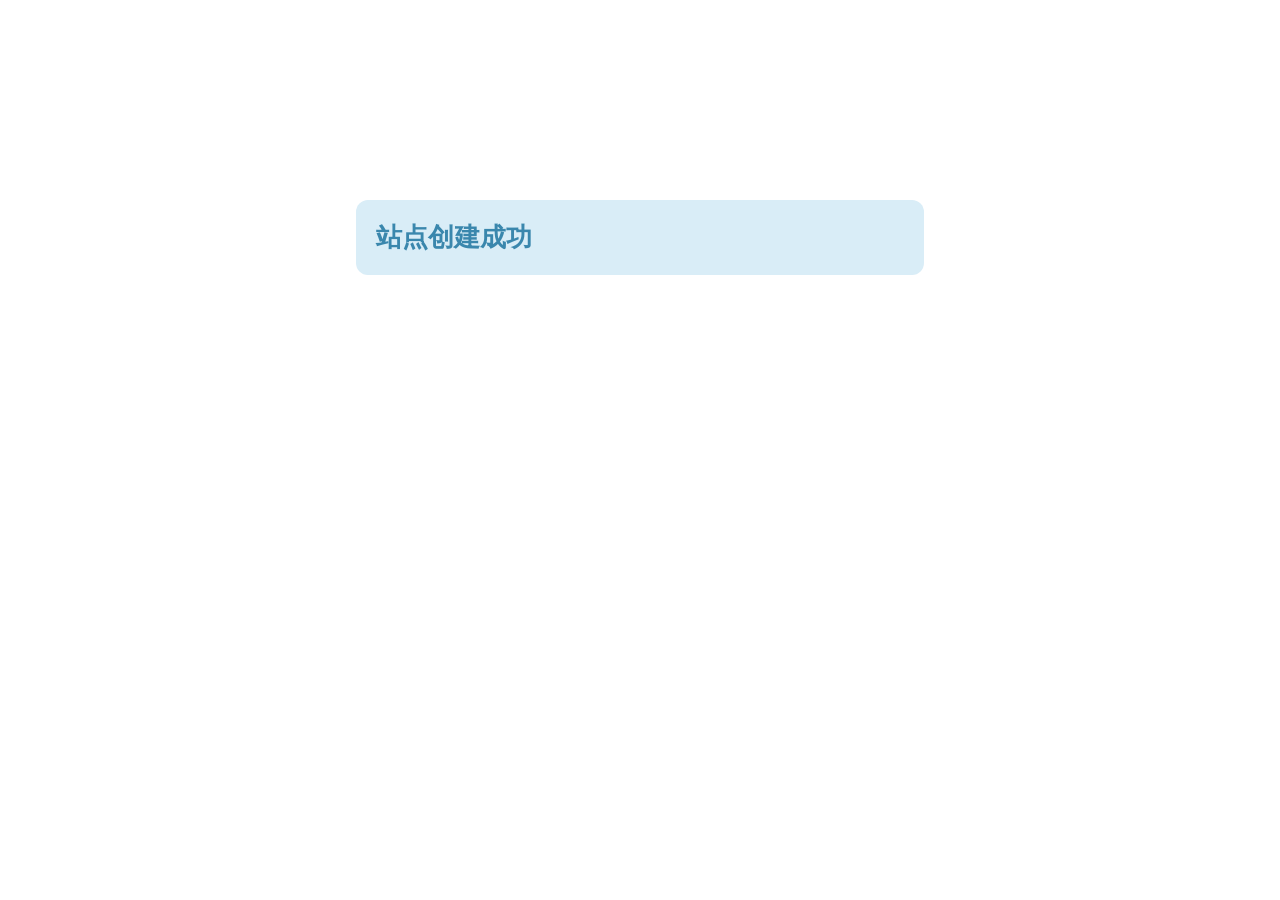
<file: error/index.html>
<!DOCTYPE html>
<html lang="zh-CN">
<head>
  <meta charset="utf-8">
  <title>   创建成功</title>
  <meta name="keywords" content="">
  <meta name="description" content="">
  <meta name="renderer" content="webkit">
  <meta http-equiv="X-UA-Compatible" content="IE=edge,chrome=1">
  <meta name="viewport" content="width=device-width, initial-scale=1, maximum-scale=1">
  <meta name="apple-mobile-web-app-status-bar-style" content="black"> 
  <meta name="apple-mobile-web-app-capable" content="yes">
  <meta name="format-detection" content="telephone=no">
  <meta HTTP-EQUIV="pragma" CONTENT="no-cache"> 
  <meta HTTP-EQUIV="Cache-Control" CONTENT="no-store, must-revalidate"> 
  <meta HTTP-EQUIV="expires" CONTENT="Wed, 26 Feb 1997 08:21:57 GMT"> 
  <meta HTTP-EQUIV="expires" CONTENT="0">
  <style>
    body{
      font: 16px arial,'Microsoft Yahei','Hiragino Sans GB',sans-serif;
    }
    h1{
      margin: 0;
      color:#3a87ad;
      font-size: 26px;
    }
    .content{
      width: 45%;
      margin: 0 auto;
     
    }
    .content >div{
      margin-top: 200px;
      padding: 20px;
      background: #d9edf7;  
      border-radius: 12px;
    }
    .content dl{
      color: #2d6a88;
      line-height: 40px;
    } 
    .content div div {
      padding-bottom: 20px;
      text-align:center;
    }
  </style>
</head>
<body>
  <div class="content">
      <div>
           <h1>站点创建成功</h1>
        
        
    
      </div>
    </div> 
</body>
</html>
</file>
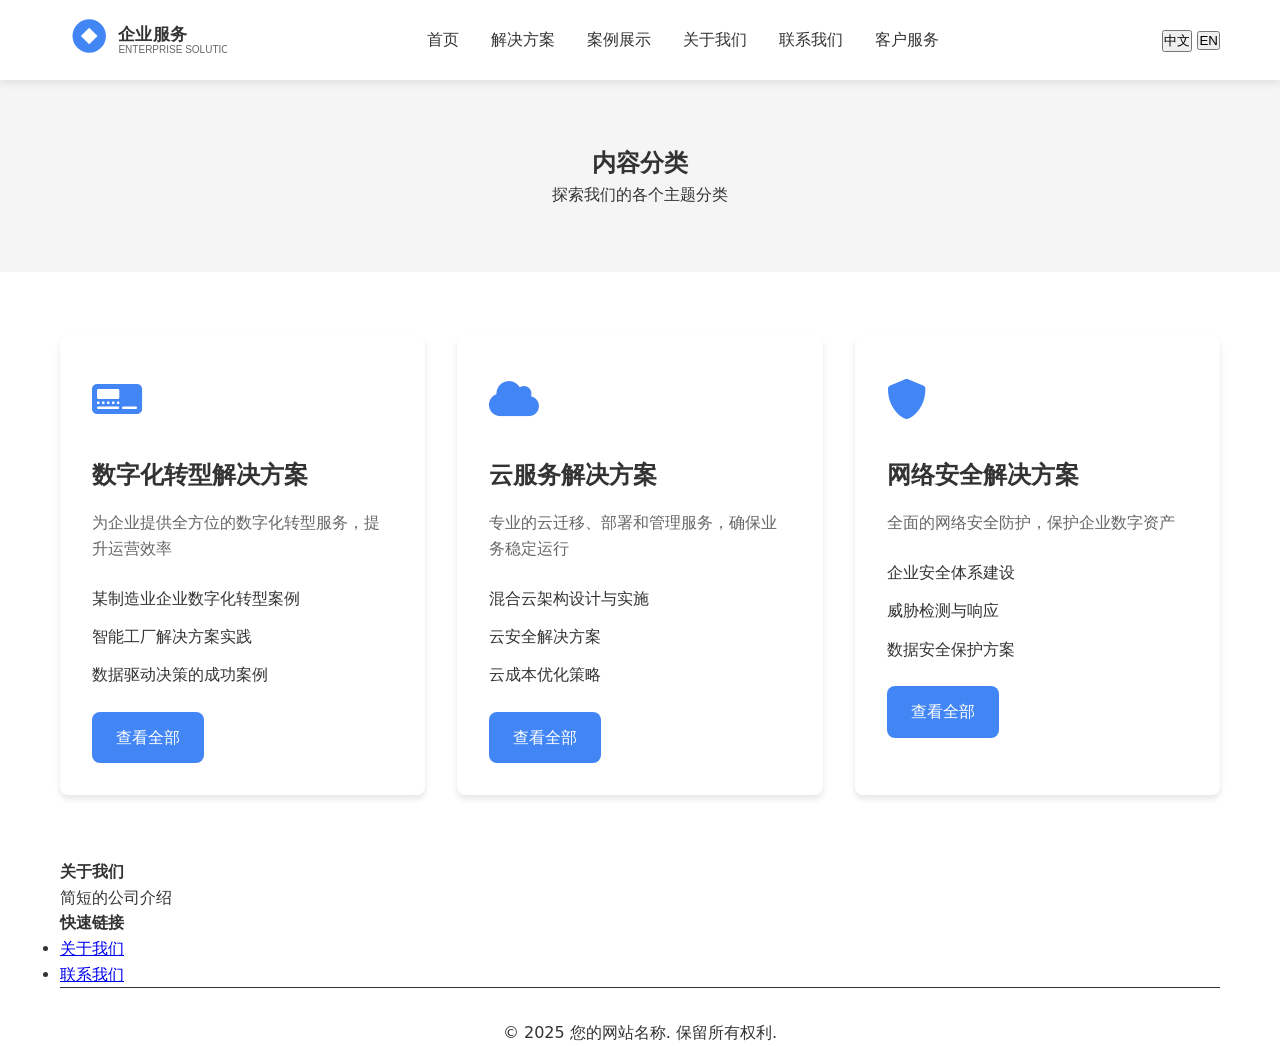
<file: category.html>
<!DOCTYPE html>
<html lang="zh-CN">
<head>
    <meta charset="UTF-8">
    <meta name="viewport" content="width=device-width, initial-scale=1.0">
    <meta name="description" content="企业服务解决方案 - 探索我们的全方位服务类别">
    <meta name="robots" content="index, follow">
    <title>解决方案 - 企业服务解决方案</title>
    <link rel="stylesheet" href="css/style.css">
    <link rel="stylesheet" href="https://cdnjs.cloudflare.com/ajax/libs/font-awesome/6.0.0/css/all.min.css">
    <link rel="stylesheet" href="https://unpkg.com/aos@next/dist/aos.css">
    <link rel="icon" type="image/svg+xml" href="images/favicon.svg">
    <!-- 结构化数据 -->
    <script type="application/ld+json">
        {
            "@context": "https://schema.org",
            "@type": "Organization",
            "name": "企业服务解决方案",
            "url": "https://www.cbq.ink",
            "logo": "images/logo.svg",
            "contactPoint": {
                "@type": "ContactPoint",
                "telephone": "+86-136-5093-3878",
                "contactType": "customer service"
            }
        }
        </script>
    <style>
    main { padding-top: var(--header-height); }
    .category-header {
        background: var(--light-gray);
        padding: 4rem 0;
        text-align: center;
    }
    .category-grid {
        display: grid;
        grid-template-columns: repeat(auto-fit, minmax(300px, 1fr));
        gap: 2rem;
        padding: 4rem 0;
    }
    .category-card {
        background: var(--white);
        border-radius: var(--border-radius);
        padding: 2rem;
        box-shadow: 0 4px 6px rgba(0,0,0,0.1);
        transition: transform 0.3s ease;
    }
    .category-card:hover {
        transform: translateY(-5px);
    }
    .category-icon {
        font-size: 2.5rem;
        color: var(--primary-color);
        margin-bottom: 1.5rem;
    }
    .category-card h2 {
        margin-bottom: 1rem;
        color: var(--text-color);
    }
    .category-card p {
        color: var(--dark-gray);
        margin-bottom: 1.5rem;
    }
    .recent-posts {
        list-style: none;
        margin: 1.5rem 0;
    }
    .recent-posts li {
        margin-bottom: 0.8rem;
    }
    .recent-posts a {
        color: var(--text-color);
        text-decoration: none;
        transition: color 0.3s;
    }
    .recent-posts a:hover {
        color: var(--primary-color);
    }
    .view-all {
        display: inline-block;
        padding: 0.8rem 1.5rem;
        background: var(--primary-color);
        color: var(--white);
        text-decoration: none;
        border-radius: var(--border-radius);
        transition: background-color 0.3s;
    }
    .view-all:hover {
        background: var(--secondary-color);
    }
    </style>
</head>
<body>
    <header class="main-header">
        <nav class="navbar">
            <div class="container">
                <div class="logo">
                    <a href="index.html">
                        <img src="images/logo.svg" alt="企业服务解决方案" data-i18n="[alt]nav.logo">
                    </a>
                </div>
                <button class="mobile-menu-toggle" aria-label="菜单">
                    <span></span>
                </button>
                <ul class="main-nav">
                    <li><a href="index.html" data-i18n="nav.home">首页</a></li>
                    <li><a href="category.html" class="active" data-i18n="nav.solutions">解决方案</a></li>
                    <li><a href="article.html" data-i18n="nav.cases">案例展示</a></li>
                    <li><a href="about.html" data-i18n="nav.about">关于我们</a></li>
                    <li><a href="contact.html" data-i18n="nav.contact">联系我们</a></li>
                    <li><a href="customer-service.html" data-i18n="nav.service">客户服务</a></li>
                </ul>
                <div class="language-switch">
                    <button onclick="changeLanguage('zh')" class="active">中文</button>
                    <button onclick="changeLanguage('en')">EN</button>
                </div>
            </div>
        </nav>
    </header>

    <main>
        <section class="category-header">
            <div class="container">
                <h1>内容分类</h1>
                <p>探索我们的各个主题分类</p>
            </div>
        </section>

        <section class="categories">
            <div class="container">
                <div class="category-grid">
                    <article class="category-card">
                        <div class="category-icon">
                            <i class="fas fa-digital-tachograph"></i>
                        </div>
                        <h2>数字化转型解决方案</h2>
                        <p>为企业提供全方位的数字化转型服务，提升运营效率</p>
                        <ul class="recent-posts">
                            <li><a href="article.html">某制造业企业数字化转型案例</a></li>
                            <li><a href="article.html">智能工厂解决方案实践</a></li>
                            <li><a href="article.html">数据驱动决策的成功案例</a></li>
                        </ul>
                        <a href="article.html" class="view-all">查看全部</a>
                    </article>

                    <article class="category-card">
                        <div class="category-icon">
                            <i class="fas fa-cloud"></i>
                        </div>
                        <h2>云服务解决方案</h2>
                        <p>专业的云迁移、部署和管理服务，确保业务稳定运行</p>
                        <ul class="recent-posts">
                            <li><a href="article.html">混合云架构设计与实施</a></li>
                            <li><a href="article.html">云安全解决方案</a></li>
                            <li><a href="article.html">云成本优化策略</a></li>
                        </ul>
                        <a href="article.html" class="view-all">查看全部</a>
                    </article>

                    <article class="category-card">
                        <div class="category-icon">
                            <i class="fas fa-shield-alt"></i>
                        </div>
                        <h2>网络安全解决方案</h2>
                        <p>全面的网络安全防护，保护企业数字资产</p>
                        <ul class="recent-posts">
                            <li><a href="article.html">企业安全体系建设</a></li>
                            <li><a href="article.html">威胁检测与响应</a></li>
                            <li><a href="article.html">数据安全保护方案</a></li>
                        </ul>
                        <a href="article.html" class="view-all">查看全部</a>
                    </article>
                </div>
            </div>
        </section>
    </main>

    <footer>
        <div class="container">
            <div class="footer-content">
                <div class="footer-section">
                    <h4>关于我们</h4>
                    <p>简短的公司介绍</p>
                </div>
                <div class="footer-section">
                    <h4>快速链接</h4>
                    <ul>
                        <li><a href="/about.html">关于我们</a></li>
                        <li><a href="/contact.html">联系我们</a></li>
                    </ul>
                </div>
            </div>
            <div class="footer-bottom">
                <p>&copy; 2025 您的网站名称. 保留所有权利.</p>
            </div>
        </div>
    </footer>
    <script src="js/i18n.js"></script>
</body>
</html>
</file>
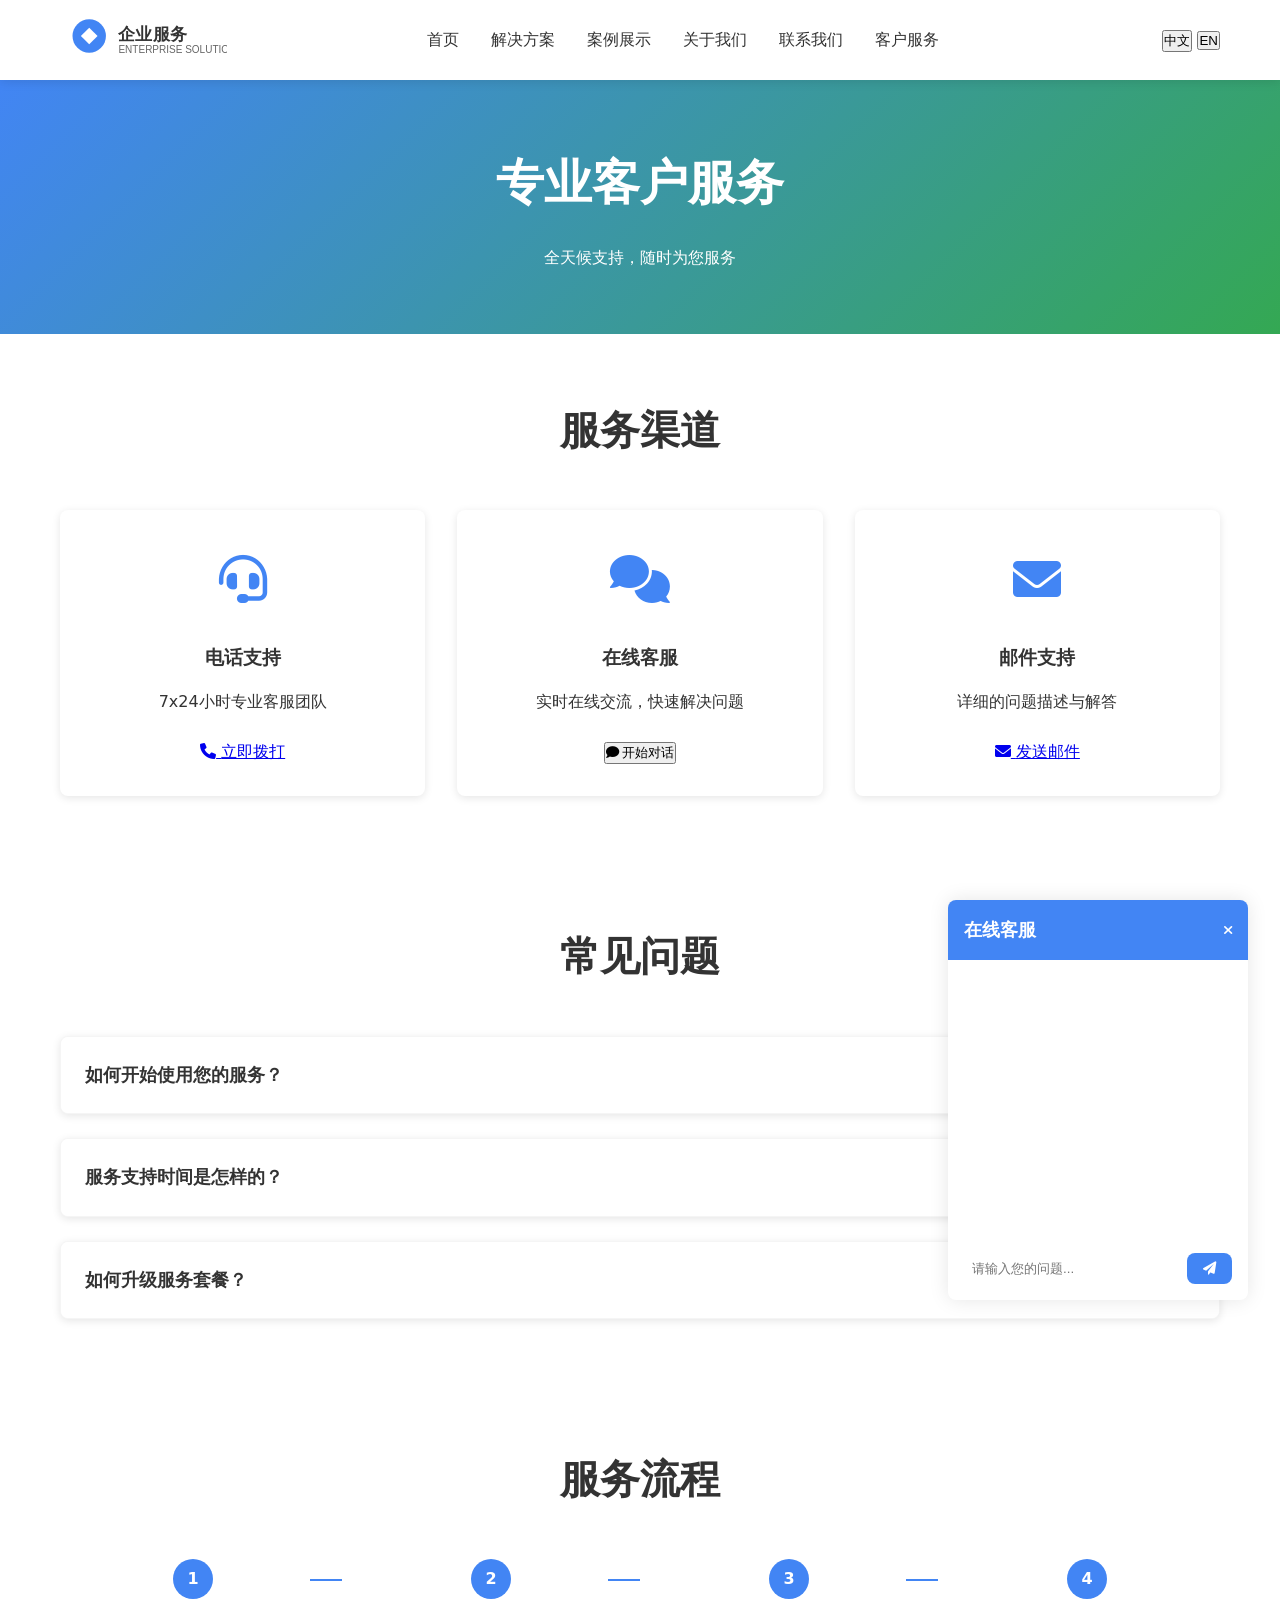
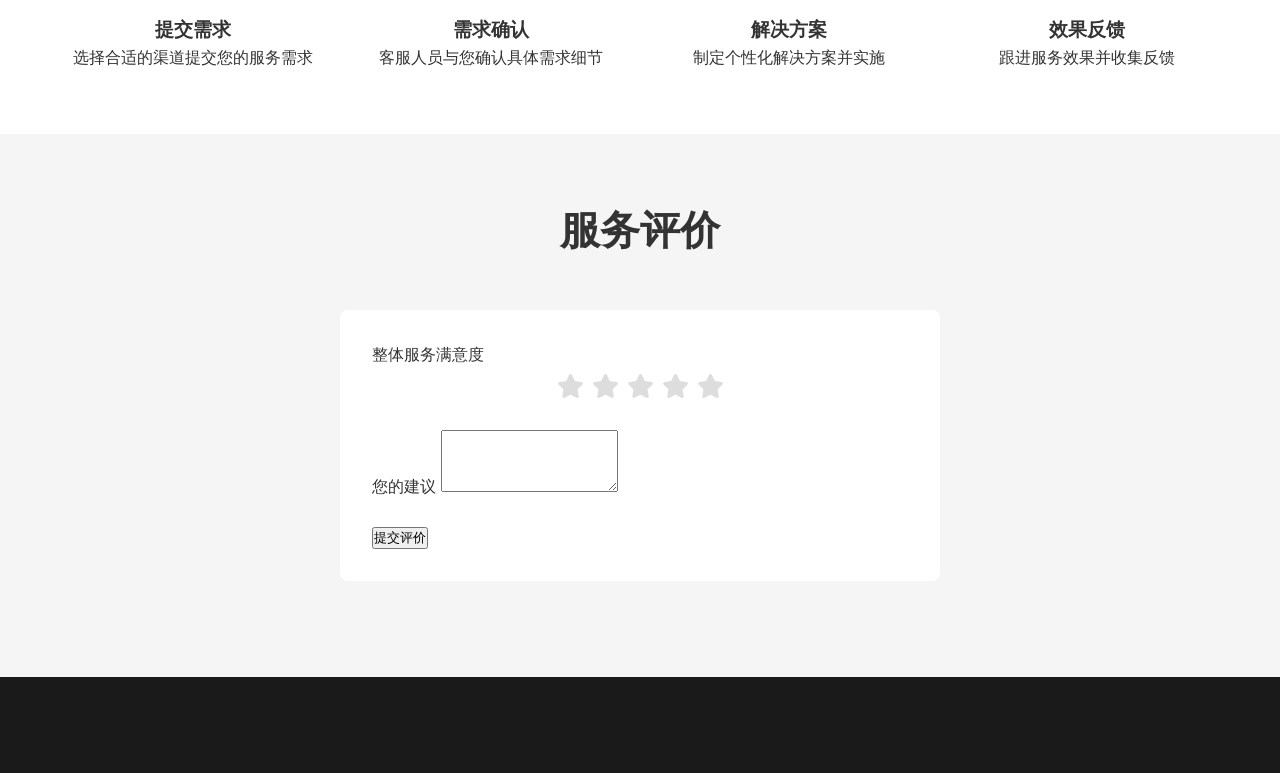
<file: customer-service.html>
<!DOCTYPE html>
<html lang="zh-CN">
<head>
    <meta charset="UTF-8">
    <meta name="viewport" content="width=device-width, initial-scale=1.0">
    <title data-i18n="customerService.title">客户服务 - 企业服务解决方案</title>
    <meta name="description" content="专业的企业服务支持，为您提供全方位的技术支持和服务保障" data-i18n="[content]customerService.meta.description">
    <link rel="stylesheet" href="css/style.css">
    <link rel="stylesheet" href="https://unpkg.com/aos@next/dist/aos.css">
    <link rel="stylesheet" href="https://cdnjs.cloudflare.com/ajax/libs/font-awesome/6.0.0/css/all.min.css">
    <link rel="icon" type="image/svg+xml" href="images/favicon.svg">
    <!-- 结构化数据 -->
    <script type="application/ld+json">
    {
        "@context": "https://schema.org",
        "@type": "CustomerService",
        "name": "企业服务解决方案客户服务",
        "description": "专业的企业服务支持中心",
        "provider": {
            "@type": "Organization",
            "name": "企业服务解决方案",
            "logo": {
                "@type": "ImageObject",
                "url": "images/logo.svg"
            }
        }
    }
    </script>
    <style>
    main { padding-top: var(--header-height); }
    .hero {
        background: linear-gradient(135deg, var(--primary-color), var(--secondary-color));
        color: var(--white);
        text-align: center;
        padding: 4rem 0;
    }
    .service-channels {
        padding: 4rem 0;
    }
    .channels-grid {
        display: grid;
        grid-template-columns: repeat(auto-fit, minmax(280px, 1fr));
        gap: 2rem;
        margin-top: 2rem;
    }
    .channel-item {
        text-align: center;
        padding: 2rem;
    }
    .channel-item .icon {
        font-size: 3rem;
        color: var(--primary-color);
        margin-bottom: 1.5rem;
    }
    .faq-grid {
        display: grid;
        gap: 1.5rem;
        margin-top: 2rem;
    }
    .faq-item {
        border: 1px solid var(--light-gray);
    }
    .faq-header {
        padding: 1.5rem;
        display: flex;
        justify-content: space-between;
        align-items: center;
        cursor: pointer;
    }
    .faq-content {
        padding: 0 1.5rem 1.5rem;
        display: none;
    }
    .faq-item.active .faq-content {
        display: block;
    }
    .process-grid {
        display: grid;
        grid-template-columns: repeat(auto-fit, minmax(220px, 1fr));
        gap: 2rem;
        margin-top: 2rem;
    }
    .process-item {
        text-align: center;
        position: relative;
    }
    .process-number {
        width: 40px;
        height: 40px;
        background: var(--primary-color);
        color: var(--white);
        border-radius: 50%;
        display: flex;
        align-items: center;
        justify-content: center;
        margin: 0 auto 1rem;
    }
    .satisfaction-survey {
        background: var(--light-gray);
        padding: 4rem 0;
    }
    .survey-form {
        max-width: 600px;
        margin: 2rem auto;
        background: var(--white);
        padding: 2rem;
        border-radius: var(--border-radius);
    }
    .rating {
        display: flex;
        flex-direction: row-reverse;
        justify-content: center;
        gap: 0.5rem;
    }
    .rating input {
        display: none;
    }
    .rating label {
        cursor: pointer;
        font-size: 1.5rem;
        color: #ddd;
    }
    .rating label:hover,
    .rating label:hover ~ label,
    .rating input:checked ~ label {
        color: #ffd700;
    }
    </style>
</head>
<body>
    <header class="main-header">
        <nav class="navbar">
            <div class="container">
                <div class="logo">
                    <a href="index.html">
                        <img src="images/logo.svg" alt="企业服务解决方案" data-i18n="[alt]nav.logo">
                    </a>
                </div>
                <button class="mobile-menu-toggle" aria-label="菜单">
                    <span></span>
                </button>
                <ul class="main-nav">
                    <li><a href="index.html" data-i18n="nav.home">首页</a></li>
                    <li><a href="category.html" data-i18n="nav.solutions">解决方案</a></li>
                    <li><a href="article.html" data-i18n="nav.cases">案例展示</a></li>
                    <li><a href="about.html" data-i18n="nav.about">关于我们</a></li>
                    <li><a href="contact.html" data-i18n="nav.contact">联系我们</a></li>
                    <li><a href="customer-service.html" class="active" data-i18n="nav.service">客户服务</a></li>
                </ul>
                <div class="language-switch">
                    <button class="btn-lang" data-lang="zh">中文</button>
                    <button class="btn-lang" data-lang="en">EN</button>
                </div>
            </div>
        </nav>
    </header>

    <main>
        <section class="hero page-transition">
            <div class="container">
                <h1 class="hero-title" data-i18n="customerService.hero.title">专业客户服务</h1>
                <p class="hero-subtitle" data-i18n="customerService.hero.subtitle">全天候支持，随时为您服务</p>
            </div>
        </section>

        <section class="service-channels page-transition">
            <div class="container">
                <h2 class="section-title" data-i18n="customerService.channels.title">服务渠道</h2>
                <div class="channels-grid">
                    <div class="card channel-item">
                        <div class="icon"><i class="fas fa-headset"></i></div>
                        <h3 data-i18n="customerService.channels.phone.title">电话支持</h3>
                        <p data-i18n="customerService.channels.phone.description">7x24小时专业客服团队</p>
                        <a href="tel:+86-10-12345678" class="btn btn-primary">
                            <i class="fas fa-phone"></i>
                            <span data-i18n="customerService.channels.phone.button">立即拨打</span>
                        </a>
                    </div>

                    <div class="card channel-item">
                        <div class="icon"><i class="fas fa-comments"></i></div>
                        <h3 data-i18n="customerService.channels.chat.title">在线客服</h3>
                        <p data-i18n="customerService.channels.chat.description">实时在线交流，快速解决问题</p>
                        <button class="btn btn-primary" id="startChat">
                            <i class="fas fa-comment"></i>
                            <span data-i18n="customerService.channels.chat.button">开始对话</span>
                        </button>
                    </div>

                    <div class="card channel-item">
                        <div class="icon"><i class="fas fa-envelope"></i></div>
                        <h3 data-i18n="customerService.channels.email.title">邮件支持</h3>
                        <p data-i18n="customerService.channels.email.description">详细的问题描述与解答</p>
                        <a href="mailto:support@example.com" class="btn btn-primary">
                            <i class="fas fa-envelope"></i>
                            <span data-i18n="customerService.channels.email.button">发送邮件</span>
                        </a>
                    </div>
                </div>
            </div>
        </section>

        <section class="faq page-transition">
            <div class="container">
                <h2 class="section-title" data-i18n="customerService.faq.title">常见问题</h2>
                <div class="faq-grid">
                    <div class="card faq-item">
                        <div class="faq-header">
                            <h3 data-i18n="customerService.faq.q1.question">如何开始使用您的服务？</h3>
                            <button class="toggle-btn"><i class="fas fa-chevron-down"></i></button>
                        </div>
                        <div class="faq-content">
                            <p data-i18n="customerService.faq.q1.answer">我们提供详细的入门指南和专业的技术支持，帮助您快速上手使用我们的服务。</p>
                        </div>
                    </div>

                    <div class="card faq-item">
                        <div class="faq-header">
                            <h3 data-i18n="customerService.faq.q2.question">服务支持时间是怎样的？</h3>
                            <button class="toggle-btn"><i class="fas fa-chevron-down"></i></button>
                        </div>
                        <div class="faq-content">
                            <p data-i18n="customerService.faq.q2.answer">我们提供7x24小时全天候服务支持，节假日无休。</p>
                        </div>
                    </div>

                    <div class="card faq-item">
                        <div class="faq-header">
                            <h3 data-i18n="customerService.faq.q3.question">如何升级服务套餐？</h3>
                            <button class="toggle-btn"><i class="fas fa-chevron-down"></i></button>
                        </div>
                        <div class="faq-content">
                            <p data-i18n="customerService.faq.q3.answer">您可以随时通过客服联系我们进行套餐升级，我们会提供专业的建议和支持。</p>
                        </div>
                    </div>
                </div>
            </div>
        </section>

        <section class="support-process page-transition">
            <div class="container">
                <h2 class="section-title" data-i18n="customerService.process.title">服务流程</h2>
                <div class="process-grid">
                    <div class="process-item">
                        <div class="process-number">1</div>
                        <h3 data-i18n="customerService.process.step1.title">提交需求</h3>
                        <p data-i18n="customerService.process.step1.description">选择合适的渠道提交您的服务需求</p>
                    </div>

                    <div class="process-item">
                        <div class="process-number">2</div>
                        <h3 data-i18n="customerService.process.step2.title">需求确认</h3>
                        <p data-i18n="customerService.process.step2.description">客服人员与您确认具体需求细节</p>
                    </div>

                    <div class="process-item">
                        <div class="process-number">3</div>
                        <h3 data-i18n="customerService.process.step3.title">解决方案</h3>
                        <p data-i18n="customerService.process.step3.description">制定个性化解决方案并实施</p>
                    </div>

                    <div class="process-item">
                        <div class="process-number">4</div>
                        <h3 data-i18n="customerService.process.step4.title">效果反馈</h3>
                        <p data-i18n="customerService.process.step4.description">跟进服务效果并收集反馈</p>
                    </div>
                </div>
            </div>
        </section>

        <section class="satisfaction-survey page-transition">
            <div class="container">
                <h2 class="section-title" data-i18n="customerService.survey.title">服务评价</h2>
                <form id="surveyForm" class="survey-form">
                    <div class="form-group">
                        <label data-i18n="customerService.survey.satisfaction.label">整体服务满意度</label>
                        <div class="rating">
                            <input type="radio" id="star5" name="satisfaction" value="5">
                            <label for="star5" title="非常满意"><i class="fas fa-star"></i></label>
                            <input type="radio" id="star4" name="satisfaction" value="4">
                            <label for="star4" title="满意"><i class="fas fa-star"></i></label>
                            <input type="radio" id="star3" name="satisfaction" value="3">
                            <label for="star3" title="一般"><i class="fas fa-star"></i></label>
                            <input type="radio" id="star2" name="satisfaction" value="2">
                            <label for="star2" title="不满意"><i class="fas fa-star"></i></label>
                            <input type="radio" id="star1" name="satisfaction" value="1">
                            <label for="star1" title="非常不满意"><i class="fas fa-star"></i></label>
                        </div>
                    </div>

                    <div class="form-group">
                        <label for="feedback" data-i18n="customerService.survey.feedback.label">您的建议</label>
                        <textarea id="feedback" name="feedback" rows="4" data-i18n="[placeholder]customerService.survey.feedback.placeholder"></textarea>
                    </div>

                    <button type="submit" class="btn btn-primary" data-i18n="customerService.survey.submit">提交评价</button>
                </form>
            </div>
        </section>
    </main>

    <footer class="main-footer">
        <!-- 页脚将通过JavaScript动态加载 -->
    </footer>

    <div id="chatWidget" class="chat-widget">
        <div class="chat-header">
            <h3 data-i18n="customerService.chat.title">在线客服</h3>
            <button class="close-chat"><i class="fas fa-times"></i></button>
        </div>
        <div class="chat-messages"></div>
        <div class="chat-input">
            <input type="text" placeholder="请输入您的问题..." data-i18n="[placeholder]customerService.chat.placeholder">
            <button class="send-message"><i class="fas fa-paper-plane"></i></button>
        </div>
    </div>

    <script src="https://unpkg.com/aos@next/dist/aos.js"></script>
    <script src="js/main.js"></script>
    <script src="js/i18n/zh.js"></script>
    <script src="js/i18n/en.js"></script>
    <script src="js/i18n.js"></script>
    <script src="js/customer-service.js"></script>
</body>
</html>
</file>
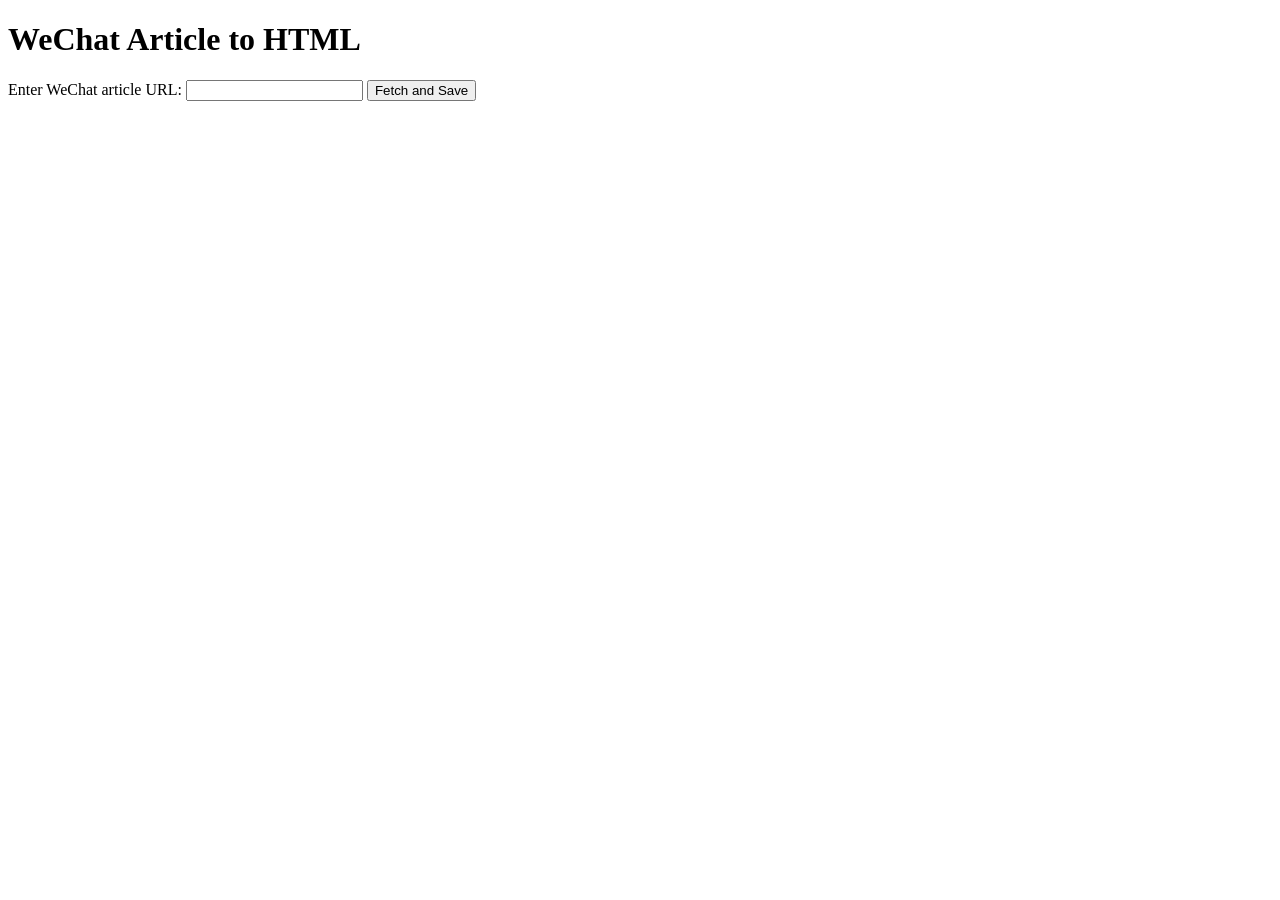
<file: wx.html>
<!DOCTYPE html>
<html lang="en">
<head>
    <meta charset="UTF-8">
    <title>WeChat Article to HTML</title>
</head>
<body>
    <h1>WeChat Article to HTML</h1>
    <form action="fetch_article.php" method="post">
        <label for="url">Enter WeChat article URL:</label>
        <input type="text" id="url" name="url" required>
        <input type="submit" value="Fetch and Save">
    </form>
</body>
</html>
</file>
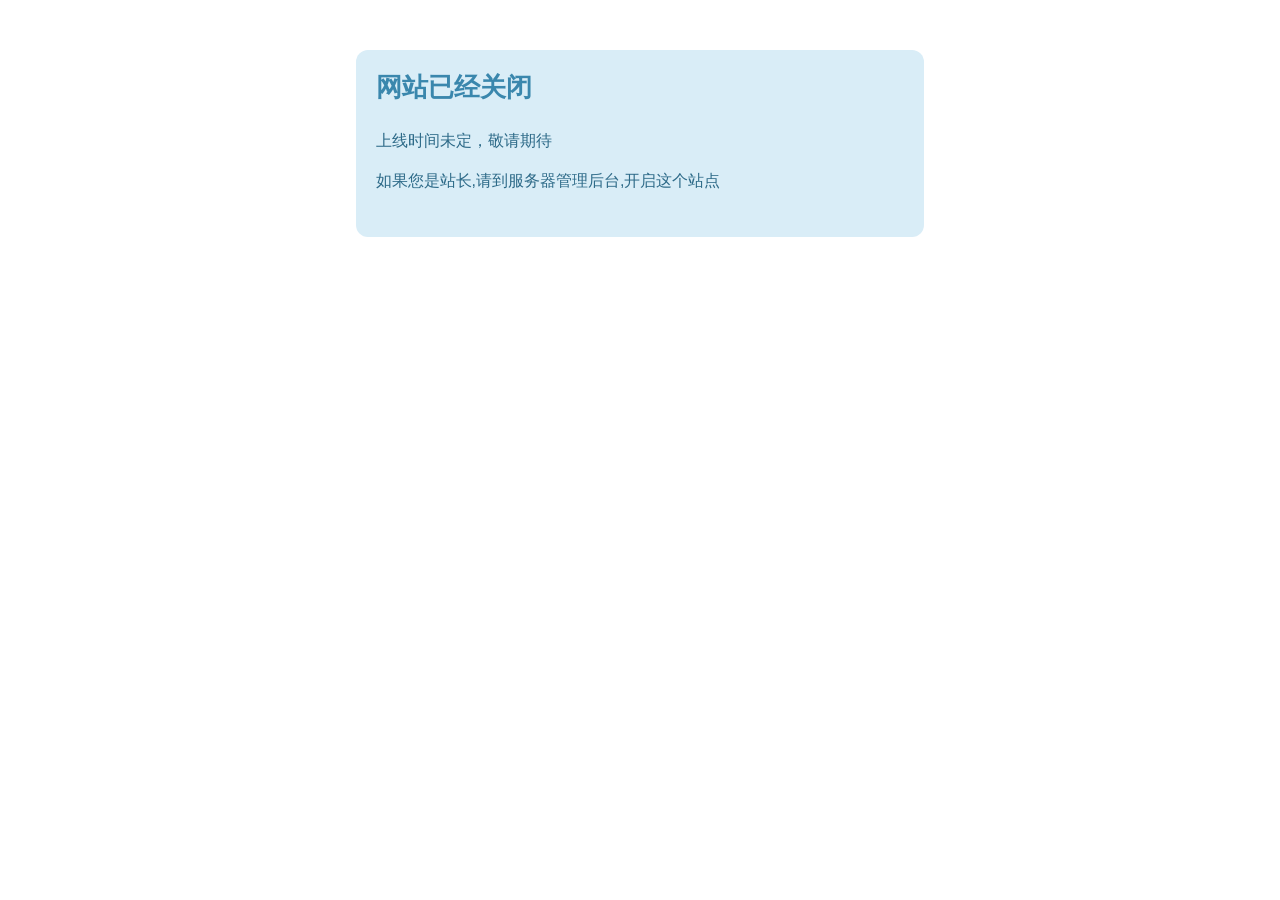
<file: error/stop.html>
<!DOCTYPE html>
<html lang="zh-CN">
<head>
  <meta charset="utf-8">
  <title>网站已经关闭 - phpstudy</title>
  <meta name="keywords" content="">
  <meta name="description" content="">
  <meta name="renderer" content="webkit">
  <meta http-equiv="X-UA-Compatible" content="IE=edge,chrome=1">
  <meta name="viewport" content="width=device-width, initial-scale=1, maximum-scale=1">
  <meta name="apple-mobile-web-app-status-bar-style" content="black"> 
  <meta name="apple-mobile-web-app-capable" content="yes">
  <meta name="format-detection" content="telephone=no">
  <meta HTTP-EQUIV="pragma" CONTENT="no-cache"> 
  <meta HTTP-EQUIV="Cache-Control" CONTENT="no-store, must-revalidate"> 
  <meta HTTP-EQUIV="expires" CONTENT="Wed, 26 Feb 1997 08:21:57 GMT"> 
  <meta HTTP-EQUIV="expires" CONTENT="0">
  <style>
    body{
      font: 16px arial,'Microsoft Yahei','Hiragino Sans GB',sans-serif;
    }
    h1{
      margin: 0;
      color:#3a87ad;
      font-size: 26px;
    }
    .content{
      width: 45%;
      margin: 0 auto;
     
    }
    .content >div{
      margin-top: 50px;
      padding: 20px;
      background: #d9edf7;  
      border-radius: 12px;
    }
    .content dl{
      color: #2d6a88;
      line-height: 40px;
    } 
    .content div div {
      padding-bottom: 20px;
      text-align:center;
    }
  </style>
</head>
<body>
  <div class="content">
      <div>
           <h1>网站已经关闭</h1>
			<dl>
				<dt>上线时间未定，敬请期待</dt>
				
				<dt>如果您是站长,请到服务器管理后台,开启这个站点</dt>
				
			</dl>
    
      </div>
    </div> 
</body>
</html>
</file>
<file: css/style.css>
/* 全局样式重置和基础设置 */
:root {
    --primary-color: #4285f4;
    --secondary-color: #34a853;
    --accent-color: #ea4335;
    --text-color: #333;
    --light-gray: #f5f5f5;
    --dark-gray: #666;
    --white: #fff;
    --max-width: 1200px;
    --header-height: 80px;
    --border-radius: 8px;
}

* {
    margin: 0;
    padding: 0;
    box-sizing: border-box;
}

body {
    font-family: 'Segoe UI', system-ui, -apple-system, sans-serif;
    line-height: 1.6;
    color: var(--text-color);
    overflow-x: hidden;
}

.container {
    max-width: var(--max-width);
    margin: 0 auto;
    padding: 0 20px;
}

/* 导航栏样式 */
.main-header {
    background: var(--white);
    box-shadow: 0 2px 10px rgba(0,0,0,0.1);
    position: fixed;
    width: 100%;
    top: 0;
    z-index: 1000;
}

.navbar {
    height: var(--header-height);
    display: flex;
    align-items: center;
}

.navbar .container {
    display: flex;
    justify-content: space-between;
    align-items: center;
    width: 100%;
}

.logo img {
    height: 50px;
    width: auto;
}

.main-nav {
    display: flex;
    list-style: none;
    gap: 2rem;
}

.main-nav a {
    text-decoration: none;
    color: var(--text-color);
    font-weight: 500;
    transition: color 0.3s;
}

.main-nav a:hover {
    color: var(--primary-color);
}

.main-nav .cta-button {
    background: var(--primary-color);
    color: var(--white);
    padding: 0.5rem 1.5rem;
    border-radius: var(--border-radius);
}

.main-nav .cta-button:hover {
    background: var(--secondary-color);
    color: var(--white);
}

/* 移动端菜单按钮 */
.mobile-menu-toggle {
    display: none;
    background: none;
    border: none;
    cursor: pointer;
    padding: 0.5rem;
}

/* Hero区域样式 */
.hero {
    padding: calc(var(--header-height) + 4rem) 0 4rem;
    background: linear-gradient(135deg, var(--primary-color) 0%, var(--secondary-color) 100%);
    color: var(--white);
    text-align: center;
}

.hero h1 {
    font-size: 3rem;
    margin-bottom: 1.5rem;
}

.hero .lead {
    font-size: 1.25rem;
    max-width: 600px;
    margin: 0 auto 2rem;
}

.cta-group {
    display: flex;
    gap: 1rem;
    justify-content: center;
}

.button {
    display: inline-block;
    padding: 1rem 2rem;
    border-radius: var(--border-radius);
    text-decoration: none;
    font-weight: 600;
    transition: all 0.3s;
}

.button.primary {
    background: var(--white);
    color: var(--primary-color);
}

.button.secondary {
    background: transparent;
    border: 2px solid var(--white);
    color: var(--white);
}

.button:hover {
    transform: translateY(-2px);
    box-shadow: 0 4px 12px rgba(0,0,0,0.15);
}

/* 特性区域样式 */
.features {
    padding: 6rem 0;
    background: var(--light-gray);
}

.section-title {
    text-align: center;
    font-size: 2.5rem;
    margin-bottom: 3rem;
}

.feature-grid {
    display: grid;
    grid-template-columns: repeat(auto-fit, minmax(300px, 1fr));
    gap: 2rem;
}

.feature-card {
    background: var(--white);
    padding: 2rem;
    border-radius: var(--border-radius);
    text-align: center;
    transition: transform 0.3s;
}

.feature-card:hover {
    transform: translateY(-10px);
}

.feature-card i {
    font-size: 3rem;
    color: var(--primary-color);
    margin-bottom: 1rem;
}

/* 案例展示区域样式 */
.featured-cases {
    padding: 6rem 0;
}

.case-grid {
    display: grid;
    grid-template-columns: repeat(auto-fit, minmax(350px, 1fr));
    gap: 2rem;
}

.case-card {
    background: var(--white);
    border-radius: var(--border-radius);
    overflow: hidden;
    box-shadow: 0 4px 12px rgba(0,0,0,0.1);
}

.case-card img {
    width: 100%;
    height: 200px;
    object-fit: cover;
}

.case-content {
    padding: 1.5rem;
}

.case-content h3 {
    margin-bottom: 0.5rem;
}

.read-more {
    display: inline-block;
    margin-top: 1rem;
    color: var(--primary-color);
    text-decoration: none;
    font-weight: 500;
}

/* 关于页面样式 */
.about-header {
    position: relative;
    background: linear-gradient(rgba(0,0,0,0.7), rgba(0,0,0,0.7)), url('../images/about-bg.jpg');
    background-size: cover;
    background-position: center;
    background-attachment: fixed;
    color: var(--white);
    padding: 8rem 0;
    text-align: center;
}

.about-header h1 {
    font-size: 3.5rem;
    margin-bottom: 1rem;
    opacity: 0;
    transform: translateY(20px);
    animation: fadeInUp 1s ease forwards;
}

.about-header .subtitle {
    font-size: 1.5rem;
    opacity: 0;
    transform: translateY(20px);
    animation: fadeInUp 1s ease 0.3s forwards;
}

/* 使命愿景区块 */
.mission-vision {
    display: grid;
    grid-template-columns: repeat(auto-fit, minmax(300px, 1fr));
    gap: 2rem;
    padding: 4rem 0;
}

.mission-box, .vision-box, .values-box {
    background: var(--white);
    padding: 2rem;
    border-radius: var(--border-radius);
    box-shadow: 0 4px 6px rgba(0,0,0,0.1);
    text-align: center;
    transition: transform 0.3s ease;
}

.mission-box:hover, .vision-box:hover, .values-box:hover {
    transform: translateY(-5px);
}

.mission-box .icon, .vision-box .icon, .values-box .icon {
    font-size: 2.5rem;
    margin-bottom: 1rem;
}

.values-list {
    list-style: none;
    padding: 0;
    margin: 1rem 0;
}

.values-list li {
    padding: 0.5rem;
    margin: 0.5rem 0;
    background: var(--light-gray);
    border-radius: var(--border-radius);
}

/* 时间线样式 */
.timeline {
    position: relative;
    padding: 2rem 0;
}

.timeline::before {
    content: '';
    position: absolute;
    left: 50%;
    transform: translateX(-50%);
    width: 2px;
    height: 100%;
    background: var(--primary-color);
}

.timeline-item {
    display: flex;
    justify-content: flex-end;
    padding-right: 50%;
    position: relative;
    margin-bottom: 2rem;
}

.timeline-item:nth-child(even) {
    justify-content: flex-start;
    padding-right: 0;
    padding-left: 50%;
}

.timeline-item .year {
    position: absolute;
    left: 50%;
    transform: translateX(-50%);
    background: var(--primary-color);
    color: var(--white);
    padding: 0.5rem 1rem;
    border-radius: var(--border-radius);
    font-weight: bold;
}

.timeline-item .event {
    width: 80%;
    background: var(--white);
    padding: 1.5rem;
    border-radius: var(--border-radius);
    box-shadow: 0 2px 4px rgba(0,0,0,0.1);
}

/* 团队成员样式 */
.team-section {
    padding: 4rem 0;
}

.team-grid {
    display: grid;
    grid-template-columns: repeat(auto-fill, minmax(250px, 1fr));
    gap: 2rem;
    margin-top: 2rem;
}

.team-member {
    text-align: center;
}

.member-photo {
    position: relative;
    margin-bottom: 1rem;
    overflow: hidden;
    border-radius: var(--border-radius);
}

.member-photo img {
    width: 100%;
    height: 300px;
    object-fit: cover;
    transition: transform 0.3s ease;
}

.member-photo:hover img {
    transform: scale(1.05);
}

.social-links {
    position: absolute;
    bottom: 0;
    left: 0;
    right: 0;
    background: rgba(0,0,0,0.7);
    padding: 1rem;
    opacity: 0;
    transform: translateY(100%);
    transition: all 0.3s ease;
}

.member-photo:hover .social-links {
    opacity: 1;
    transform: translateY(0);
}

.social-links a {
    color: var(--white);
    margin: 0 0.5rem;
    font-size: 1.2rem;
}

.team-member h3 {
    margin: 1rem 0 0.5rem;
}

.team-member .position {
    color: var(--primary-color);
    font-weight: 500;
    margin-bottom: 0.5rem;
}

.team-member .bio {
    font-size: 0.9rem;
    color: var(--text-light);
}

/* 统计数字样式 */
.stats-section {
    background: var(--primary-color);
    color: var(--white);
    padding: 4rem 0;
    margin: 4rem 0;
}

.stats-grid {
    display: grid;
    grid-template-columns: repeat(auto-fit, minmax(200px, 1fr));
    gap: 2rem;
    text-align: center;
}

.stat-number {
    font-size: 3rem;
    font-weight: bold;
    margin-bottom: 0.5rem;
}

.stat-label {
    font-size: 1.1rem;
    opacity: 0.9;
}

/* 联系信息样式 */
.contact-grid {
    display: grid;
    grid-template-columns: repeat(auto-fit, minmax(250px, 1fr));
    gap: 2rem;
    margin-top: 2rem;
}

.contact-item {
    text-align: center;
    padding: 2rem;
    background: var(--white);
    border-radius: var(--border-radius);
    box-shadow: 0 2px 4px rgba(0,0,0,0.1);
}

.contact-item .icon {
    font-size: 2rem;
    margin-bottom: 1rem;
}

.contact-item h3 {
    margin-bottom: 1rem;
    color: var(--primary-color);
}

.contact-item a {
    color: var(--text-color);
    text-decoration: none;
    transition: color 0.3s;
}

.contact-item a:hover {
    color: var(--primary-color);
}

/* 语言切换按钮样式 */
.language-switch {
    position: relative;
    margin-left: 1.5rem;
}

.language-toggle {
    display: flex;
    align-items: center;
    padding: 0.5rem 1rem;
    background: transparent;
    border: 2px solid var(--primary-color);
    border-radius: var(--border-radius);
    color: var(--primary-color);
    font-weight: 500;
    cursor: pointer;
    transition: all 0.3s ease;
}

.language-toggle:hover {
    background: var(--primary-color);
    color: var(--white);
}

.language-toggle::after {
    content: '';
    display: inline-block;
    margin-left: 0.5rem;
    width: 0.6rem;
    height: 0.6rem;
    border: 2px solid currentColor;
    border-top: 0;
    border-right: 0;
    transform: rotate(-45deg) translateY(-2px);
    transition: transform 0.3s ease;
}

.language-toggle:hover::after {
    transform: rotate(-225deg) translateY(-2px);
}

.language-toggle span {
    display: inline-block;
    min-width: 3rem;
    text-align: center;
}

/* 移动端适配 */
@media (max-width: 768px) {
    .language-switch {
        margin-left: 1rem;
    }

    .language-toggle {
        padding: 0.4rem 0.8rem;
        font-size: 0.9rem;
    }
}

/* Dark Theme Support */
@media (prefers-color-scheme: dark) {
    .language-toggle {
        border-color: var(--white);
        color: var(--white);
    }

    .language-toggle:hover {
        background: var(--white);
        color: var(--primary-color);
    }
}

/* 表单样式增强 */
.form-group {
    position: relative;
    margin-bottom: 1.5rem;
}

.form-control {
    transition: all 0.3s ease;
    border: 2px solid var(--light-gray);
}

.form-control:focus {
    border-color: var(--primary-color);
    box-shadow: 0 0 0 3px rgba(var(--primary-color-rgb), 0.1);
}

.form-control.valid {
    border-color: #28a745;
}

.form-control.invalid {
    border-color: #dc3545;
}

/* 错误消息样式 */
.error-message {
    color: #dc3545;
    font-size: 0.875rem;
    margin-top: 0.25rem;
    display: block;
    opacity: 0;
    transform: translateY(-10px);
    animation: slideDown 0.3s ease forwards;
}

@keyframes slideDown {
    to {
        opacity: 1;
        transform: translateY(0);
    }
}

/* 表单消息样式 */
.form-message {
    padding: 1rem;
    border-radius: var(--border-radius);
    margin-bottom: 1rem;
    animation: fadeIn 0.3s ease;
}

.form-message.success {
    background-color: #d4edda;
    color: #155724;
    border: 1px solid #c3e6cb;
}

.form-message.error {
    background-color: #f8d7da;
    color: #721c24;
    border: 1px solid #f5c6cb;
}

/* 提交按钮加载状态 */
button[type="submit"] {
    position: relative;
    transition: all 0.3s ease;
}

button[type="submit"].loading {
    color: transparent;
}

button[type="submit"].loading::after {
    content: "";
    position: absolute;
    width: 20px;
    height: 20px;
    top: 50%;
    left: 50%;
    margin: -10px 0 0 -10px;
    border: 3px solid rgba(255,255,255,0.3);
    border-radius: 50%;
    border-top-color: #fff;
    animation: spin 1s infinite linear;
}

/* 文件上传预览 */
.file-preview {
    display: grid;
    grid-template-columns: repeat(auto-fill, minmax(150px, 1fr));
    gap: 1rem;
    margin-top: 1rem;
}

.file-preview-item {
    position: relative;
    border: 1px solid var(--light-gray);
    border-radius: var(--border-radius);
    padding: 0.5rem;
    background: #fff;
}

.file-preview-item img {
    width: 100%;
    height: 100px;
    object-fit: cover;
    border-radius: calc(var(--border-radius) - 2px);
}

.file-preview-item span {
    display: block;
    margin-top: 0.5rem;
    font-size: 0.875rem;
    overflow: hidden;
    text-overflow: ellipsis;
    white-space: nowrap;
}

.file-preview-item .remove-file {
    position: absolute;
    top: -0.5rem;
    right: -0.5rem;
    width: 20px;
    height: 20px;
    border-radius: 50%;
    background: #dc3545;
    color: #fff;
    border: none;
    cursor: pointer;
    display: flex;
    align-items: center;
    justify-content: center;
    font-size: 1rem;
    line-height: 1;
    padding: 0;
    transition: all 0.2s ease;
}

.file-preview-item .remove-file:hover {
    background: #c82333;
    transform: scale(1.1);
}

.file-preview-item.document {
    display: flex;
    align-items: center;
    padding: 1rem;
}

.file-preview-item.document::before {
    content: "📄";
    font-size: 1.5rem;
    margin-right: 0.5rem;
}

/* 移动端适配 */
@media (max-width: 768px) {
    .file-preview {
        grid-template-columns: repeat(auto-fill, minmax(120px, 1fr));
    }
    
    .file-preview-item img {
        height: 80px;
    }
}

/* 页脚样式 */
.main-footer {
    background: #1a1a1a;
    color: var(--white);
    padding: 4rem 0 2rem;
}

.footer-grid {
    display: grid;
    grid-template-columns: repeat(auto-fit, minmax(250px, 1fr));
    gap: 2rem;
    margin-bottom: 3rem;
}

.footer-col h4 {
    color: var(--white);
    margin-bottom: 1.5rem;
    font-size: 1.2rem;
}

.footer-col ul {
    list-style: none;
}

.footer-col ul li {
    margin-bottom: 0.5rem;
}

.footer-col a {
    color: #999;
    text-decoration: none;
    transition: color 0.3s;
}

.footer-col a:hover {
    color: var(--white);
}

.contact-info li {
    display: flex;
    align-items: center;
    gap: 0.5rem;
}

.footer-bottom {
    text-align: center;
    padding-top: 2rem;
    border-top: 1px solid #333;
}

/* 响应式设计 */
@media (max-width: 768px) {
    .mobile-menu-toggle {
        display: block;
    }

    .main-nav {
        display: none;
        position: absolute;
        top: var(--header-height);
        left: 0;
        width: 100%;
        background: var(--white);
        flex-direction: column;
        padding: 1rem 0;
        box-shadow: 0 2px 10px rgba(0,0,0,0.1);
    }

    .main-nav.active {
        display: flex;
    }

    .main-nav li {
        width: 100%;
        text-align: center;
        padding: 0.5rem 0;
    }

    .hero h1 {
        font-size: 2rem;
    }

    .cta-group {
        flex-direction: column;
    }

    .button {
        width: 100%;
        text-align: center;
    }
}

/* 动画效果 */
@keyframes fadeIn {
    from {
        opacity: 0;
        transform: translateY(20px);
    }
    to {
        opacity: 1;
        transform: translateY(0);
    }
}

.feature-card, .case-card {
    animation: fadeIn 0.6s ease-out forwards;
}

/* 辅助类 */
.text-center {
    text-align: center;
}

.mb-1 { margin-bottom: 1rem; }
.mb-2 { margin-bottom: 2rem; }
.mb-3 { margin-bottom: 3rem; }

.mt-1 { margin-top: 1rem; }
.mt-2 { margin-top: 2rem; }
.mt-3 { margin-top: 3rem; }

/* 返回顶部按钮 */
.back-to-top {
    position: fixed;
    bottom: 2rem;
    right: 2rem;
    width: 3rem;
    height: 3rem;
    background: var(--primary-color);
    color: var(--white);
    border: none;
    border-radius: 50%;
    cursor: pointer;
    opacity: 0;
    visibility: hidden;
    transition: all 0.3s ease;
    z-index: 1000;
    font-size: 1.5rem;
    box-shadow: 0 2px 5px rgba(0,0,0,0.2);
}

.back-to-top.show {
    opacity: 1;
    visibility: visible;
}

.back-to-top:hover {
    transform: translateY(-3px);
    box-shadow: 0 4px 8px rgba(0,0,0,0.3);
}

/* 图片预览 */
.image-preview-overlay {
    position: fixed;
    top: 0;
    left: 0;
    width: 100%;
    height: 100%;
    background: rgba(0,0,0,0.9);
    display: flex;
    justify-content: center;
    align-items: center;
    z-index: 1100;
    cursor: pointer;
}

.preview-image {
    max-width: 90%;
    max-height: 90vh;
    object-fit: contain;
    border-radius: var(--border-radius);
}

/* 页面加载动画 */
.page-loader {
    position: fixed;
    top: 0;
    left: 0;
    width: 100%;
    height: 100%;
    background: var(--white);
    display: flex;
    justify-content: center;
    align-items: center;
    z-index: 2000;
    transition: opacity 0.5s ease;
}

.loader-spinner {
    width: 50px;
    height: 50px;
    border: 4px solid var(--light-gray);
    border-top-color: var(--primary-color);
    border-radius: 50%;
    animation: spin 1s linear infinite;
}

@keyframes spin {
    to {
        transform: rotate(360deg);
    }
}

/* 内容加载动画 */
.animate-on-scroll {
    opacity: 0;
    transform: translateY(20px);
    transition: all 0.6s ease;
}

.animate-on-scroll.animated {
    opacity: 1;
    transform: translateY(0);
}

.content-loaded .animate-on-scroll {
    animation: fadeInUp 0.8s ease forwards;
}

@keyframes fadeInUp {
    from {
        opacity: 0;
        transform: translateY(20px);
    }
    to {
        opacity: 1;
        transform: translateY(0);
    }
}

/* 移动端适配 */
@media (max-width: 768px) {
    .back-to-top {
        bottom: 1rem;
        right: 1rem;
        width: 2.5rem;
        height: 2.5rem;
        font-size: 1.2rem;
    }
    
    .preview-image {
        max-width: 95%;
    }
}

/* 关于页面样式响应式适配 */
@media (max-width: 768px) {
    .about-header {
        padding: 6rem 0;
    }
    
    .about-header h1 {
        font-size: 2.5rem;
    }
    
    .about-header .subtitle {
        font-size: 1.2rem;
    }
    
    .timeline::before {
        left: 0;
    }
    
    .timeline-item {
        padding-right: 0;
        padding-left: 2rem;
    }
    
    .timeline-item:nth-child(even) {
        padding-left: 2rem;
    }
    
    .timeline-item .year {
        left: 0;
        transform: translateX(-50%);
    }
    
    .timeline-item .event {
        width: 100%;
    }
    
    .stats-grid {
        grid-template-columns: repeat(2, 1fr);
    }
    
    .stat-number {
        font-size: 2.5rem;
    }
}

/* 动画效果 */
@keyframes fadeInUp {
    from {
        opacity: 0;
        transform: translateY(20px);
    }
    to {
        opacity: 1;
        transform: translateY(0);
    }
}

.fade-in {
    opacity: 0;
    transform: translateY(20px);
}

[data-aos] {
    opacity: 0;
    transition-property: transform, opacity;
}

[data-aos].aos-animate {
    opacity: 1;
}

/* 页面过渡动画 */
.page-transition {
    opacity: 0;
    transform: translateY(20px);
    transition: opacity 0.6s ease, transform 0.6s ease;
}

.page-transition.visible {
    opacity: 1;
    transform: translateY(0);
}

/* 卡片悬浮效果 */
.card {
    background: var(--white);
    border-radius: var(--border-radius);
    box-shadow: 0 2px 8px rgba(0, 0, 0, 0.1);
    transition: all 0.3s ease;
}

.card:hover {
    transform: translateY(-5px);
    box-shadow: 0 8px 16px rgba(0, 0, 0, 0.15);
}

/* 按钮点击波纹效果 */
.btn {
    position: relative;
    overflow: hidden;
}

.btn::after {
    content: '';
    position: absolute;
    top: 50%;
    left: 50%;
    width: 0;
    height: 0;
    background: rgba(255, 255, 255, 0.2);
    border-radius: 50%;
    transform: translate(-50%, -50%);
    transition: width 0.6s ease, height 0.6s ease;
}

.btn:active::after {
    width: 300%;
    height: 300%;
}

/* 滚动进度条 */
.scroll-progress {
    position: fixed;
    top: 0;
    left: 0;
    width: 0;
    height: 3px;
    background: var(--primary-color);
    z-index: 1000;
    transition: width 0.1s ease;
}

/* 图片加载效果 */
.img-lazy {
    opacity: 0;
    transform: scale(0.95);
    transition: opacity 0.5s ease, transform 0.5s ease;
}

.img-lazy.loaded {
    opacity: 1;
    transform: scale(1);
}

/* 表单输入聚焦效果增强 */
.form-control {
    border: 2px solid transparent;
    background: var(--bg-light);
    transition: all 0.3s ease;
}

.form-control:focus {
    border-color: var(--primary-color);
    background: var(--white);
    box-shadow: 0 0 0 3px rgba(var(--primary-rgb), 0.1);
}

/* 加载动画 */
.loading-spinner {
    display: inline-block;
    width: 20px;
    height: 20px;
    border: 2px solid rgba(var(--primary-rgb), 0.3);
    border-radius: 50%;
    border-top-color: var(--primary-color);
    animation: spin 0.8s linear infinite;
}

@keyframes spin {
    to {
        transform: rotate(360deg);
    }
}

/* 错误提示增强 */
.error-message {
    background: var(--error-bg);
    color: var(--error-color);
    padding: 0.75rem 1rem;
    border-radius: var(--border-radius);
    font-size: 0.9rem;
    opacity: 0;
    transform: translateY(-10px);
    transition: all 0.3s ease;
}

.error-message.show {
    opacity: 1;
    transform: translateY(0);
}

/* 成功提示增强 */
.success-message {
    background: var(--success-bg);
    color: var(--success-color);
    padding: 0.75rem 1rem;
    border-radius: var(--border-radius);
    font-size: 0.9rem;
    opacity: 0;
    transform: translateY(-10px);
    transition: all 0.3s ease;
}

.success-message.show {
    opacity: 1;
    transform: translateY(0);
}

/* 客户服务页面样式 */
.service-channels {
    padding: 4rem 0;
    background: var(--bg-light);
}

.channels-grid {
    display: grid;
    grid-template-columns: repeat(auto-fit, minmax(280px, 1fr));
    gap: 2rem;
    margin-top: 2rem;
}

.channel-item {
    text-align: center;
    padding: 2rem;
    transition: transform 0.3s ease, box-shadow 0.3s ease;
}

.channel-item:hover {
    transform: translateY(-5px);
    box-shadow: 0 10px 20px rgba(0, 0, 0, 0.1);
}

.channel-item .icon {
    font-size: 2.5rem;
    color: var(--primary-color);
    margin-bottom: 1rem;
}

.channel-item h3 {
    margin-bottom: 1rem;
    color: var(--heading-color);
}

.channel-item p {
    margin-bottom: 1.5rem;
    color: var(--text-color);
}

/* FAQ样式 */
.faq {
    padding: 4rem 0;
}

.faq-grid {
    display: grid;
    gap: 1rem;
    margin-top: 2rem;
}

.faq-item {
    border: 1px solid var(--border-color);
    border-radius: var(--border-radius);
    overflow: hidden;
}

.faq-header {
    display: flex;
    justify-content: space-between;
    align-items: center;
    padding: 1rem;
    background: var(--white);
    cursor: pointer;
}

.faq-header h3 {
    margin: 0;
    font-size: 1.1rem;
    color: var(--heading-color);
}

.toggle-btn {
    background: none;
    border: none;
    color: var(--primary-color);
    cursor: pointer;
    transition: transform 0.3s ease;
}

.faq-item.active .toggle-btn {
    transform: rotate(180deg);
}

.faq-content {
    padding: 0;
    max-height: 0;
    overflow: hidden;
    transition: all 0.3s ease;
    background: var(--bg-light);
}

.faq-item.active .faq-content {
    padding: 1rem;
    max-height: 1000px;
}

/* 服务流程样式 */
.support-process {
    padding: 4rem 0;
    background: var(--bg-light);
}

.process-grid {
    display: grid;
    grid-template-columns: repeat(auto-fit, minmax(220px, 1fr));
    gap: 2rem;
    margin-top: 2rem;
}

.process-item {
    text-align: center;
    position: relative;
}

.process-number {
    width: 40px;
    height: 40px;
    background: var(--primary-color);
    color: var(--white);
    border-radius: 50%;
    display: flex;
    align-items: center;
    justify-content: center;
    margin: 0 auto 1rem;
    font-weight: bold;
}

.process-item::after {
    content: '';
    position: absolute;
    top: 20px;
    right: -1rem;
    width: 2rem;
    height: 2px;
    background: var(--primary-color);
}

.process-item:last-child::after {
    display: none;
}

/* 满意度调查样式 */
.satisfaction-survey {
    padding: 4rem 0;
}

.survey-form {
    max-width: 600px;
    margin: 2rem auto;
}

.rating {
    display: flex;
    flex-direction: row-reverse;
    justify-content: flex-end;
    gap: 0.5rem;
}

.rating input {
    display: none;
}

.rating label {
    cursor: pointer;
    font-size: 1.5rem;
    color: #ddd;
    transition: color 0.3s ease;
}

.rating label:hover,
.rating label:hover ~ label,
.rating input:checked ~ label {
    color: var(--primary-color);
}

/* 在线客服小部件样式 */
.chat-widget {
    position: fixed;
    bottom: -400px;
    right: 2rem;
    width: 300px;
    height: 400px;
    background: var(--white);
    border-radius: var(--border-radius);
    box-shadow: 0 0 20px rgba(0, 0, 0, 0.1);
    display: flex;
    flex-direction: column;
    transition: bottom 0.3s ease;
    z-index: 1000;
}

.chat-widget.active {
    bottom: 0;
}

.chat-header {
    padding: 1rem;
    background: var(--primary-color);
    color: var(--white);
    border-radius: var(--border-radius) var(--border-radius) 0 0;
    display: flex;
    justify-content: space-between;
    align-items: center;
}

.chat-header h3 {
    margin: 0;
    font-size: 1.1rem;
}

.close-chat {
    background: none;
    border: none;
    color: var(--white);
    cursor: pointer;
}

.chat-messages {
    flex: 1;
    padding: 1rem;
    overflow-y: auto;
}

.chat-message {
    margin-bottom: 1rem;
    padding: 0.5rem 1rem;
    border-radius: var(--border-radius);
    max-width: 80%;
}

.chat-message.user {
    background: var(--primary-color);
    color: var(--white);
    margin-left: auto;
}

.chat-message.bot {
    background: var(--bg-light);
    color: var(--text-color);
}

.chat-input {
    padding: 1rem;
    border-top: 1px solid var(--border-color);
    display: flex;
    gap: 0.5rem;
}

.chat-input input {
    flex: 1;
    padding: 0.5rem;
    border: 1px solid var(--border-color);
    border-radius: var(--border-radius);
}

.send-message {
    background: var(--primary-color);
    color: var(--white);
    border: none;
    padding: 0.5rem 1rem;
    border-radius: var(--border-radius);
    cursor: pointer;
}

/* 响应式适配 */
@media (max-width: 768px) {
    .channels-grid {
        grid-template-columns: 1fr;
    }

    .process-grid {
        grid-template-columns: 1fr;
    }

    .process-item::after {
        display: none;
    }

    .chat-widget {
        width: 100%;
        right: 0;
        border-radius: 0;
    }
}
</file>
